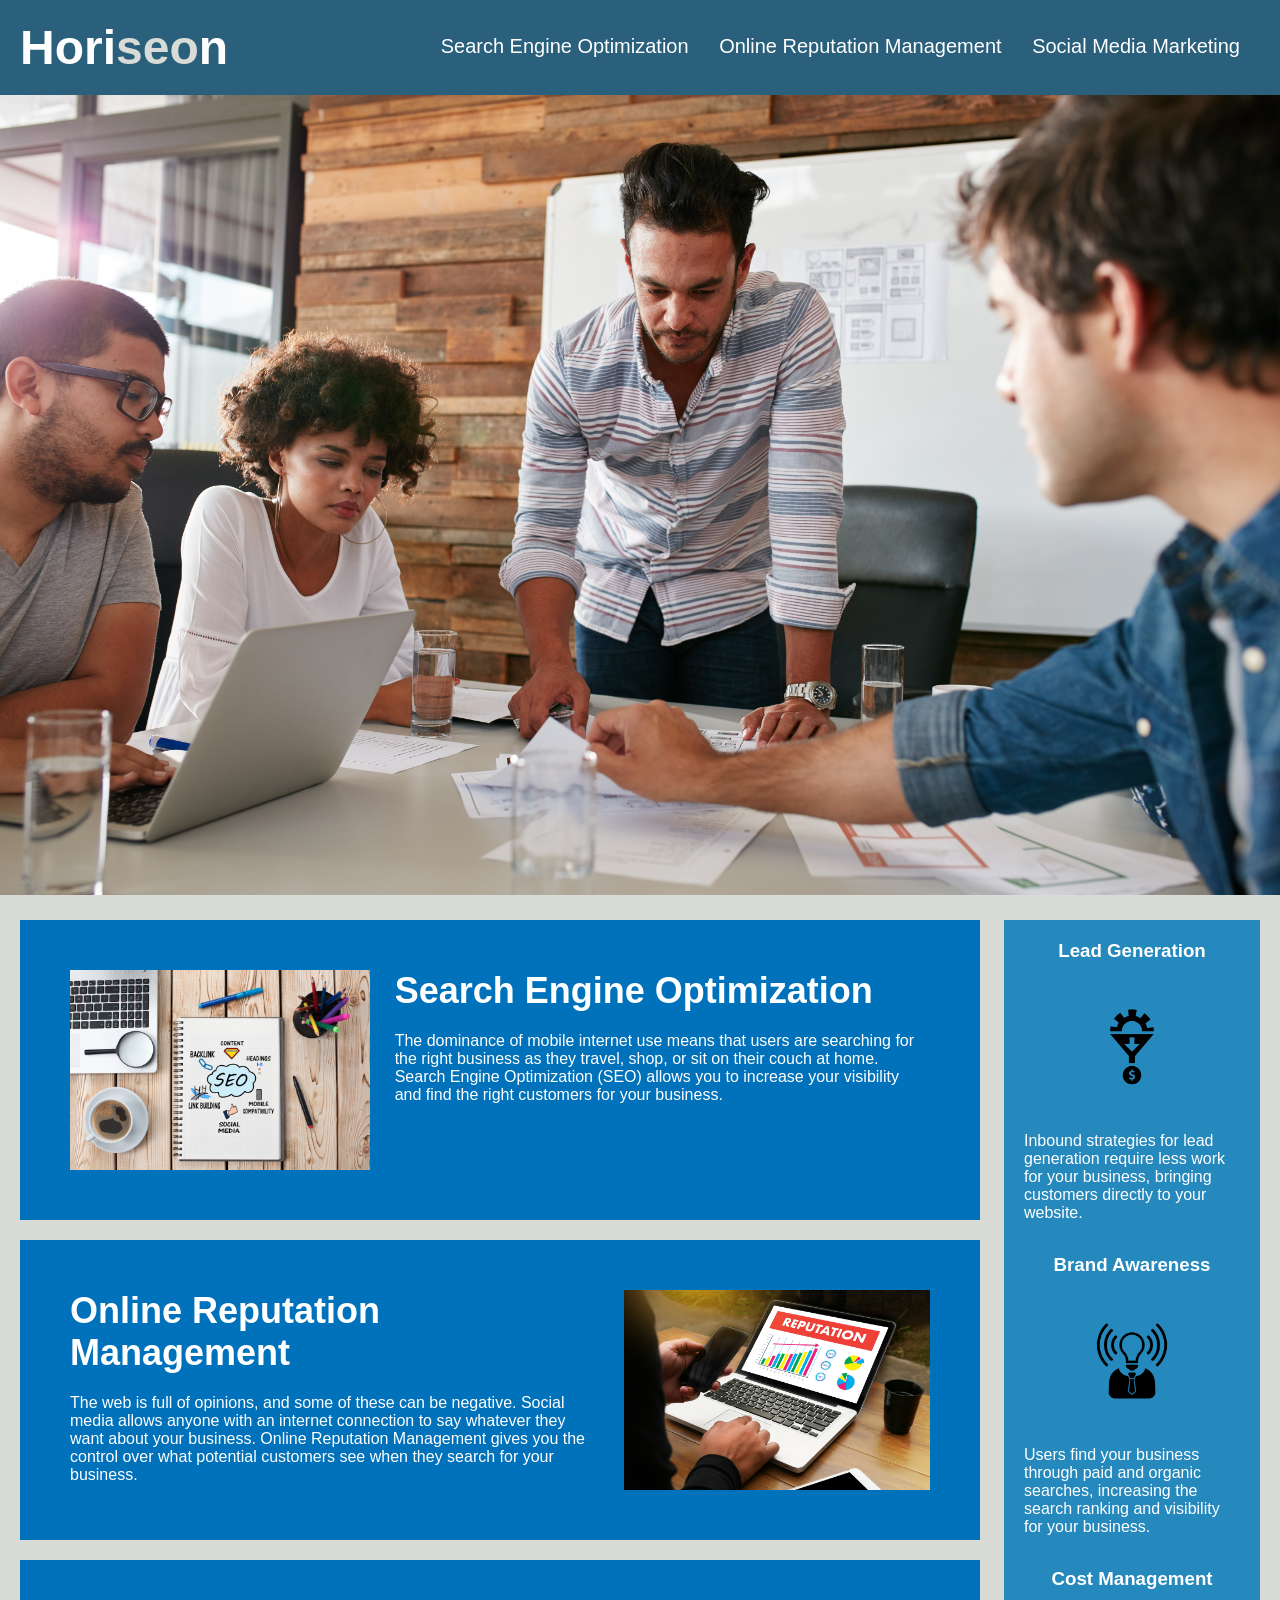
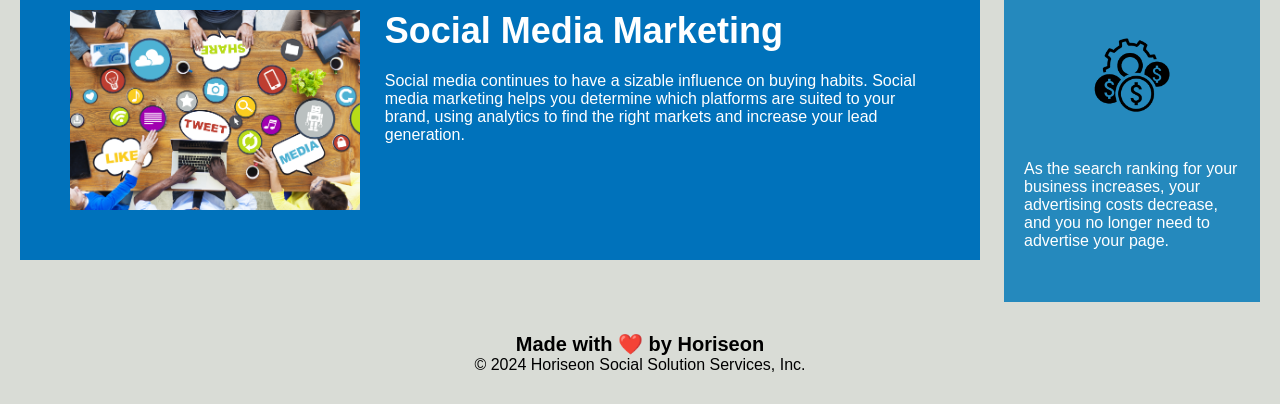
<file: index.html>
<!DOCTYPE html>
<html lang="en-us">

<head>
    <meta charset="UTF-8" />
    <link rel="stylesheet" href="./assets/css/style.css">
    <title>Horiseon Services</title>
</head>

<body>
    <header class="header">
        <h1>Hori<span class="seo">seo</span>n</h1>
        <nav>
            <ul>
                <li>
                    <a href="#search-engine-optimization">Search Engine Optimization</a>
                </li>
                <li>
                    <a href="#online-reputation-management">Online Reputation Management</a>
                </li>
                <li>
                    <a href="#social-media-marketing">Social Media Marketing</a>
                </li>
            </ul>
        </nav>
    </header>
    <div class="hero"></div>
    <Main class="content">
        <section id="search-engine-optimization" class="services">
            <img src="./assets/images/search-engine-optimization.jpg" class="float-left" alt="a notepad listing methods Horiseon uses to increase Search Engine Optimization"/>
            <h2>Search Engine Optimization</h2>
            <p>
                The dominance of mobile internet use means that users are searching for the right business as they travel, shop, or sit on their couch at home. Search Engine Optimization (SEO) allows you to increase your visibility and find the right customers for your business.
            </p>
        </section>
        <section id="online-reputation-management" class="services">
            <img src="./assets/images/online-reputation-management.jpg" class="float-right" alt="an upwards trending graph showing your companies Reputation"/>
            <h2>Online Reputation Management</h2>
            <p>
                The web is full of opinions, and some of these can be negative. Social media allows anyone with an internet connection to say whatever they want about your business. Online Reputation Management gives you the control over what potential customers see when they search for your business.
            </p>
        </section>
        <section id="social-media-marketing" class="services">
            <img src="./assets/images/social-media-marketing.jpg" class="float-left" alt="various social media icons with 6 people working together at a table"/>
            <h2>Social Media Marketing</h2>
            <p>
                Social media continues to have a sizable influence on buying habits. Social media marketing helps you determine which platforms are suited to your brand, using analytics to find the right markets and increase your lead generation.
            </p>
        </section>
    </Main>
    <aside class="benefits">
        <section class="benefit">
            <h3>Lead Generation</h3>
            <img src="./assets/images/lead-generation.png" alt="Symbol with half a cog wheel heading into a funnel with a dollar sign on the other side"/>
            <p>
                Inbound strategies for lead generation require less work for your business, bringing customers directly to your website.
            </p>
        </section>
        <section class="benefit">
            <h3>Brand Awareness</h3>
            <img src="./assets/images/brand-awareness.png" alt="Icon of a person with a light bulb for a head emitting waves"/>
            <p>
                Users find your business through paid and organic searches, increasing the search ranking and visibility for your business.
            </p>
        </section>
        <section class="benefit">
            <h3>Cost Management</h3>
            <img src="./assets/images/cost-management.png" alt="Icon of a gear with 3 dollar signs attatched to it"/>
            <p>
                As the search ranking for your business increases, your advertising costs decrease, and you no longer need to advertise your page.
            </p>
        </section>
    </aside>
    <footer>
        <h2>Made with ❤️️ by Horiseon</h2>
        <p>
            &copy; 2024 Horiseon Social Solution Services, Inc.
        </p>
    </footer>
</body>

</html>
</file>
<file: assets/css/style.css>
/*Universal Selector*/
* {
    box-sizing: border-box;
    padding: 0;
    margin: 0;
}

/*Element Selectors*/
body {
    background-color: #d9dcd6;
}
a {
    color: #ffffff;
    text-decoration: none;
}
p {
    font-size: 16px;
}

/*Header Section*/
header {
    padding: 20px;
    font-family: 'Trebuchet MS', 'Lucida Sans Unicode', 'Lucida Grande', 'Lucida Sans', Arial, sans-serif;
    background-color: #2a607c;
    color: #ffffff;
}
header h1 {
    display: inline-block;
    font-size: 48px;
}
header h1 .seo {
    color: #d9dcd6;
}
header nav {
    padding-top: 15px;
    margin-right: 20px;
    float: right;
    font-family: 'Gill Sans', 'Gill Sans MT', Calibri, 'Trebuchet MS', sans-serif;
    font-size: 20px;
}
header nav ul {
    list-style-type: none;
}
header nav ul li {
    display: inline-block;
    margin-left: 25px;
}
.hero {
    height: 800px;
    width: 100%;
    margin-bottom: 25px;
    background-image: url("../images/digital-marketing-meeting.jpg");
    background-size: cover;
    background-position: center;
}

/*Float Section*/
.float-left {
    float: left;
    margin-right: 25px;
}

.float-right {
    float: right;
    margin-left: 25px;
}

main {
    width: 75%;
    display: inline-block;
    margin-left: 20px;
}

/*Benefits Section*/
.benefits {
    margin-right: 20px;
    padding: 20px;
    clear: both;
    float: right;
    width: 20%;
    height: 100%;
    font-family: 'Gill Sans', 'Gill Sans MT', Calibri, 'Trebuchet MS', sans-serif;
    background-color: #2589bd;
}
.benefit {
    margin-bottom: 32px;
    color: #ffffff;
}
.benefit h3 {
    margin-bottom: 10px;
    text-align: center;
}
.benefit img {
    display: block;
    margin: 10px auto;
    max-width: 150px;
}

/*Service Section*/
.services {
    margin-bottom: 20px;
    padding: 50px;
    height: 300px;
    font-family: 'Gill Sans', 'Gill Sans MT', Calibri, 'Trebuchet MS', sans-serif;
    background-color: #0072bb;
    color: #ffffff;
}
.services img {
    max-height: 200px;
}
.services h2 {
    margin-bottom: 20px;
    font-size: 36px;
}

/*Footer Section*/
footer {
    padding: 30px;
    clear: both;
    font-family: 'Trebuchet MS', 'Lucida Sans Unicode', 'Lucida Grande', 'Lucida Sans', Arial, sans-serif;
    text-align: center;
}
footer h2 {
    font-size: 20px;
}
</file>
